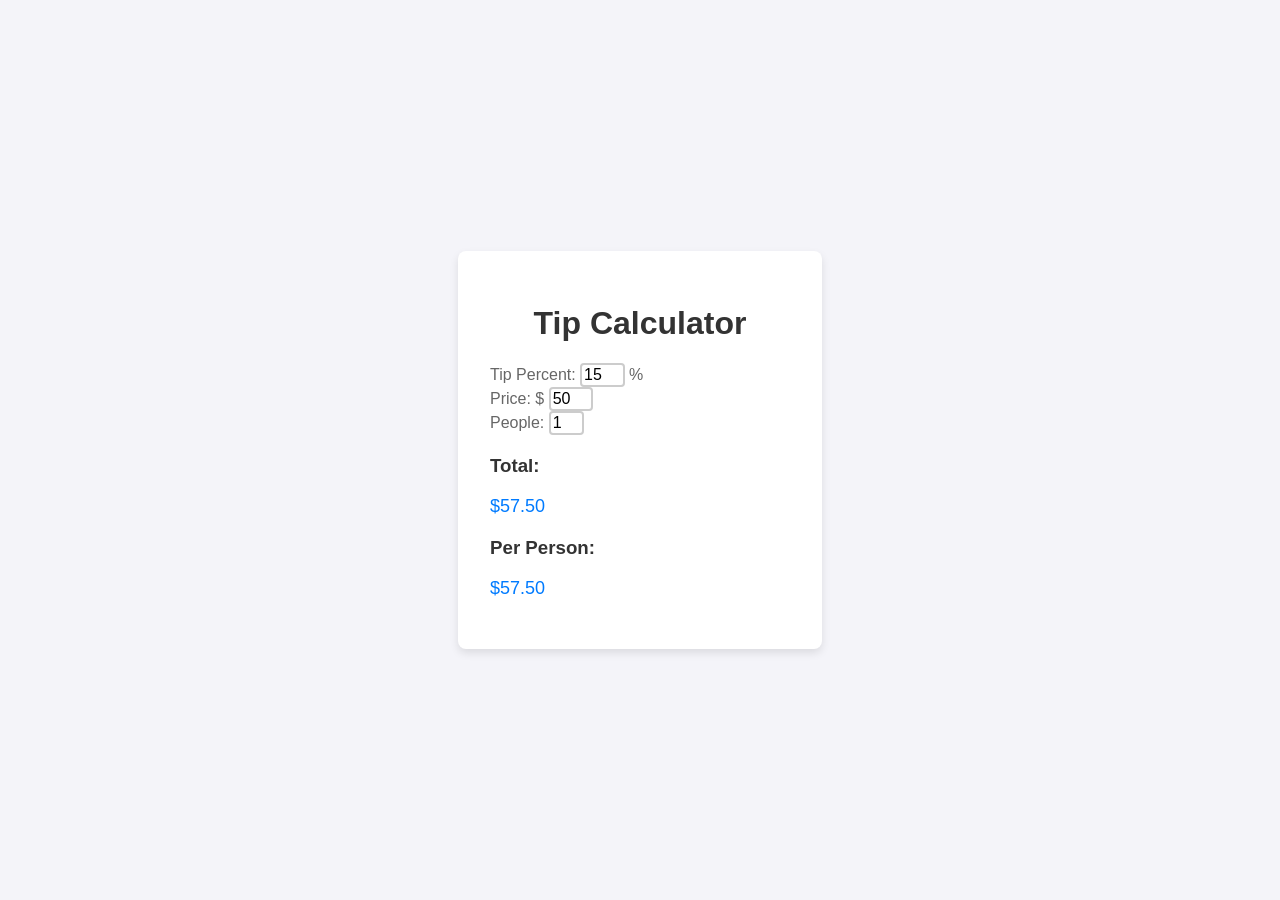
<file: 100DaysOfCode/1-10/Day 1/index.html>
<!DOCTYPE html>
<html lang="en" class="h-full bg-gray-100">
    <head>
        <meta charset="UTF-8" />
        <meta name="viewport" content="width=device-width, initial-scale=1.0" />
        <link rel="stylesheet" href="style.css" />
        <title>Tips Calculator</title>
    </head>
    <body id="root">
        <div id="calculator">
            <h1>Tip Calculator</h1>
            <label for="percent">Tip Percent: </label>
            <input type="number" name="percent" id="tipPercent" value="15" />
            
            <label for="percent">%</label><br />
            <label for="price">Price: $</label>
            <input type="number" name="price" id="price" value="50" /><br />

            <label for="people">People:</label>
            <input type="number" name="people" id="people" value="1" />
            <div>
                <h3>Total:</h3>
                <p id="output"></p>
                <h3>Per Person:</h3>
                <p id="perPerson"></p>
            </div>
        </div>
        <script src="./scripts.js"></script>
    </body>
</html>
</file>
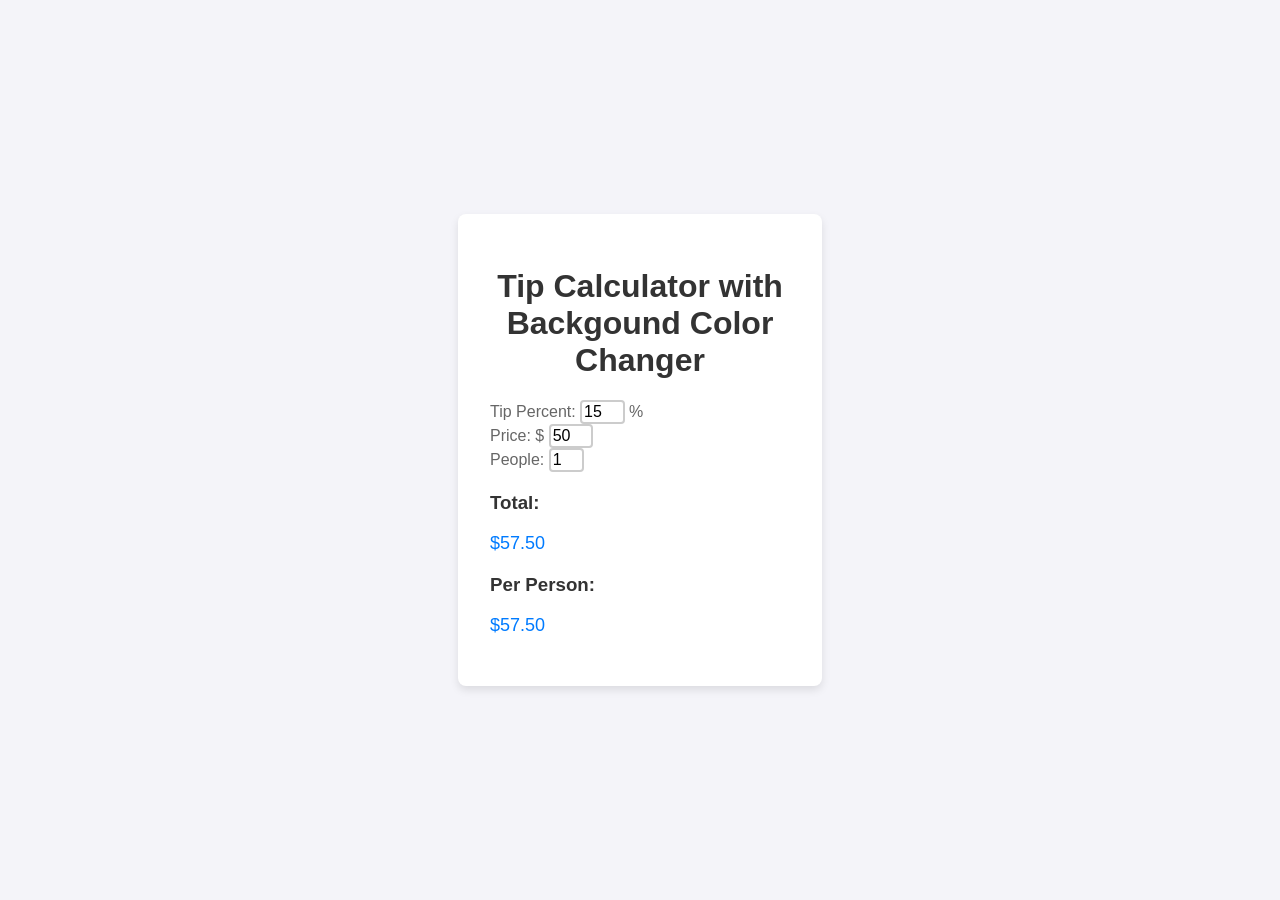
<file: 100DaysOfCode/1-10/Day 2/index.html>
<!DOCTYPE html>
<html lang="en" class="h-full bg-gray-100">
    <head>
        <meta charset="UTF-8" />
        <meta name="viewport" content="width=device-width, initial-scale=1.0" />
        <link rel="stylesheet" href="style.css" />
        <title>Backgound Color Changer</title>
    </head>
    <body id="root">
        <div id="calculator">
            <h1>Tip Calculator with Backgound Color Changer</h1>
            <label for="percent">Tip Percent: </label>
            <input type="number" name="percent" id="tipPercent" value="15" />
            
            <label for="percent">%</label><br />
            <label for="price">Price: $</label>
            <input type="number" name="price" id="price" value="50" /><br />

            <label for="people">People:</label>
            <input type="number" name="people" id="people" value="1" />
            <div>
                <h3>Total:</h3>
                <p id="output"></p>
                <h3>Per Person:</h3>
                <p id="perPerson"></p>
            </div>
        </div>
        <script src="./scripts.js"></script>
    </body>
</html>
</file>
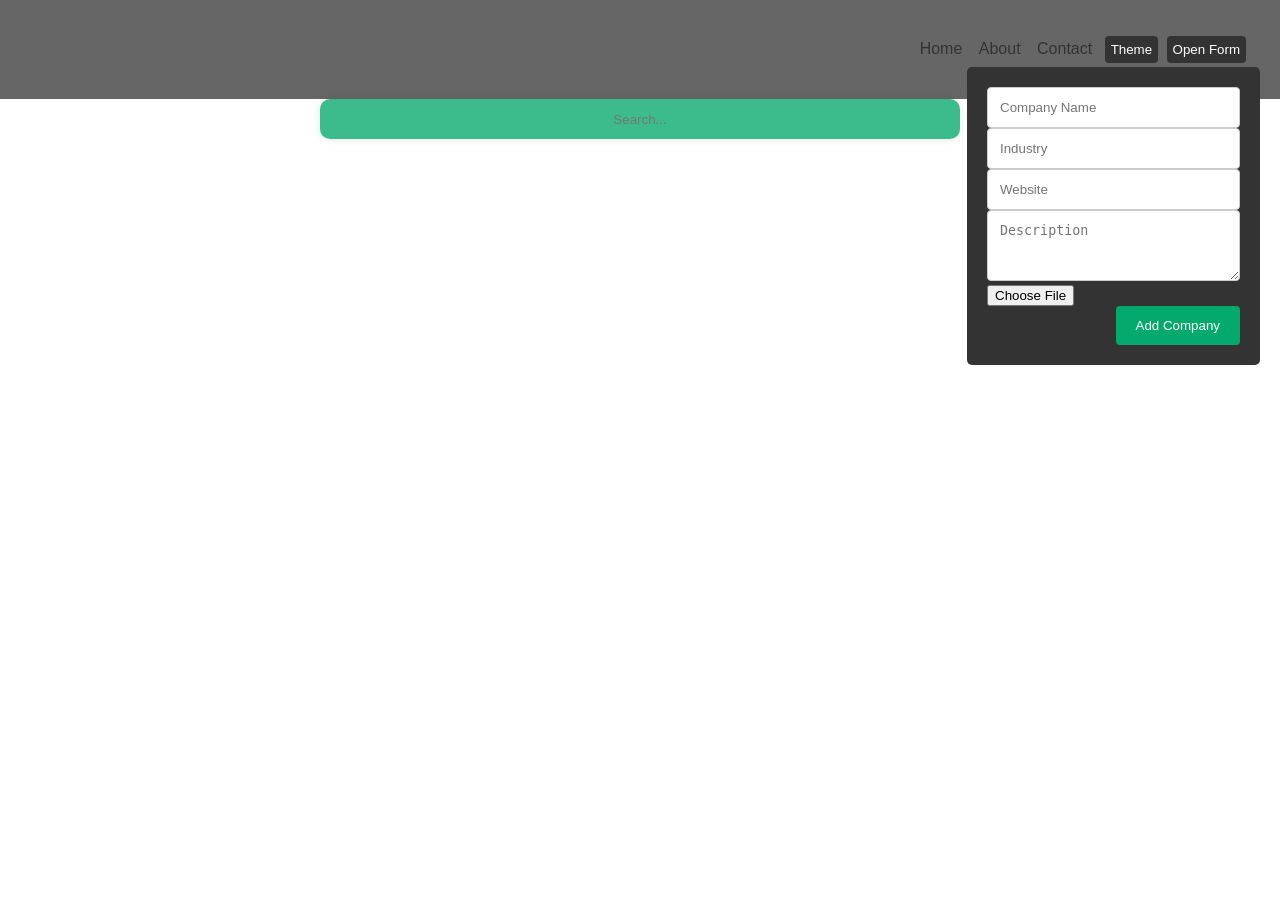
<file: FBLA/TestSearch.html>
<!DOCTYPE html>
<html data-theme="light">
  <head>
    <link rel="stylesheet" href="style.css" />
    <title>v.1.25</title>
  </head>

  <body>
    <header>
      <nav>
        <div>
        <a href="#">Home</a>
        <a href="#">About</a>
        <a href="#">Contact</a>
        <button type="button" class="theme" data-theme-toggle>Theme</button>
        <button class="open-form-btn" onclick="toggleForm()">Open Form</button>
        </div>
        <div class="form-container" id="formContainer">
          <form id="htmlForm">
            <input
              type="text"
              id="companyName"
              name="companyName"
              placeholder="Company Name"
              required
            /><br />
            <input type="text" id="owner" name="owner" placeholder="Industry" /><br />
            <input type="url" id="url" name="url" placeholder="Website" required/><br />
            <textarea
              id="description"
              name="description"
              rows="3"
              cols="23"
              required
              placeholder="Description"
            ></textarea><br />
            <input type="file" name="filename" accept="image/jpeg, image/png, image/webp" id="imageUpload"><br />

            <button type="submit" onclick="storeInput()">Add Company</button>
          </form>
      </nav>

    </header>
    <input type="text" id="searchInput" placeholder="Search..." />
    <ul id="dynamicList" style="list-style: none;"></ul>

    <script src="script.js"></script>
  </body>
</html>
</file>
<file: 100DaysOfCode/1-10/Day 1/style.css>
body {
    font-family: 'Arial', sans-serif;
    display: flex;
    justify-content: center;
    align-items: center;
    height: 100vh;
    margin: 0;
    background-color: #f4f4f9;
}
#calculator {
    background: white;
    padding: 2rem;
    border-radius: 8px;
    box-shadow: 0 4px 8px rgba(0,0,0,0.1);
    width: 300px;
}
h1 {
    color: #333;
    text-align: center;
}
label {
    font-size: medium;
    color: #666;
}
input[type="number"] {
    font-size: medium;
    border: 2px solid #ccc;
    border-radius: 4px;
    box-sizing: border-box;
}
h3 {
    margin-top: 20px;
    color: #333;
}
p {
    font-size: large;
    color: #007BFF;
}
</file>
<file: 100DaysOfCode/1-10/Day 2/style.css>
body {
    font-family: 'Arial', sans-serif;
    display: flex;
    justify-content: center;
    align-items: center;
    height: 100vh;
    margin: 0;
    background-color: #f4f4f9;
}
#calculator {
    background: white;
    padding: 2rem;
    border-radius: 8px;
    box-shadow: 0 4px 8px rgba(0,0,0,0.1);
    width: 300px;
}
h1 {
    color: #333;
    text-align: center;
}
label {
    font-size: medium;
    color: #666;
}
input[type="number"] {
    font-size: medium;
    border: 2px solid #ccc;
    border-radius: 4px;
    box-sizing: border-box;
}
h3 {
    margin-top: 20px;
    color: #333;
}
p {
    font-size: large;
    color: #007BFF;
}
</file>
<file: FBLA/style.css>
textarea{
    resize: none;
}
.form-container {
    display: block;
    position: fixed;
    right: 20px;
    border-radius: 5px;
    border: none;
    padding: 20px;
    background-color: var(--color-fg);
    width: auto; /* Set width to auto */
    z-index: 1;
    transition: all 0.3s ease-in-out;
}

input[type=text], select, textarea {
    width: 100%; /* Full width */
    padding: 12px; /* Some padding */ 
    border: 1px solid #ccc; /* Gray border */
    border-radius: 4px; /* Rounded borders */
    box-sizing: border-box; /* Make sure that padding and width stays in place */
    resize: vertical /* Allow the user to vertically resize the textarea (not horizontally) */
  }
  input[type=url], select, textarea {
    width: 100%; /* Full width */
    padding: 12px; /* Some padding */ 
    border: 1px solid #ccc; /* Gray border */
    border-radius: 4px; /* Rounded borders */
    box-sizing: border-box; /* Make sure that padding and width stays in place */
    resize: vertical /* Allow the user to vertically resize the textarea (not horizontally) */
  }
  
  button[type=submit] {
    background-color: #04AA6D;
    color: white;
    padding: 12px 20px;
    border: none;
    border-radius: 4px;
    cursor: pointer;
  }
  
  button[type=submit]:hover {
    background-color: #45a049;
  }

.open-form-btn {
    background-color: var(--color-fg);
    color: var(--color-bg);
    border: none;
    padding: 6px;
    text-align: center;
    text-decoration: none;
    display: inline-block;
    margin: 4px 2px;
    border-radius: 4px;
}

[data-theme="light"] {
    --color-bg: #fff;
    --color-fg: #333;
    --color-link: #00f;

}

[data-theme="dark"] {
    --color-bg: #333;
    --color-fg: #ffffff;
    --color-link: #0df;

}

body {
    overflow-x: hidden;
    margin: 0;
    font-family: Arial, sans-serif;
    background-color: var(--color-bg);
    color: var(--color-fg);
}

header {
    background-color: #666;
    padding: 1rem;
    text-align: right;
}

.theme {
    background-color: var(--color-fg);
    color: var(--color-bg);
    border: none;
    padding: 6px;
    text-align: center;
    text-decoration: none;
    display: inline-block;
    margin: 4px 2px;
    border-radius: 4px;
}

nav {
    text-align: cen;
    padding: 1rem;
}

nav a {
    text-decoration: none;
    padding: 6px;
    color: var(--header-fg);
}

#searchInput {
    text-align: center;
    box-sizing: border-box;
    background-color: #3CBC8D;
    color: white;
    border: none;
    width: 50%;
    height: 40px;
    padding: 10px;
    border-radius: 10px;
    box-shadow: 0 0 10px rgba(0, 0, 0, 0.1);
    transition: background-color 0.3s ease;
    margin: auto;
    display: flex;
    align-items: center;
}



#searchInput:focus {
    background-color: #28a745;
}
</file>
